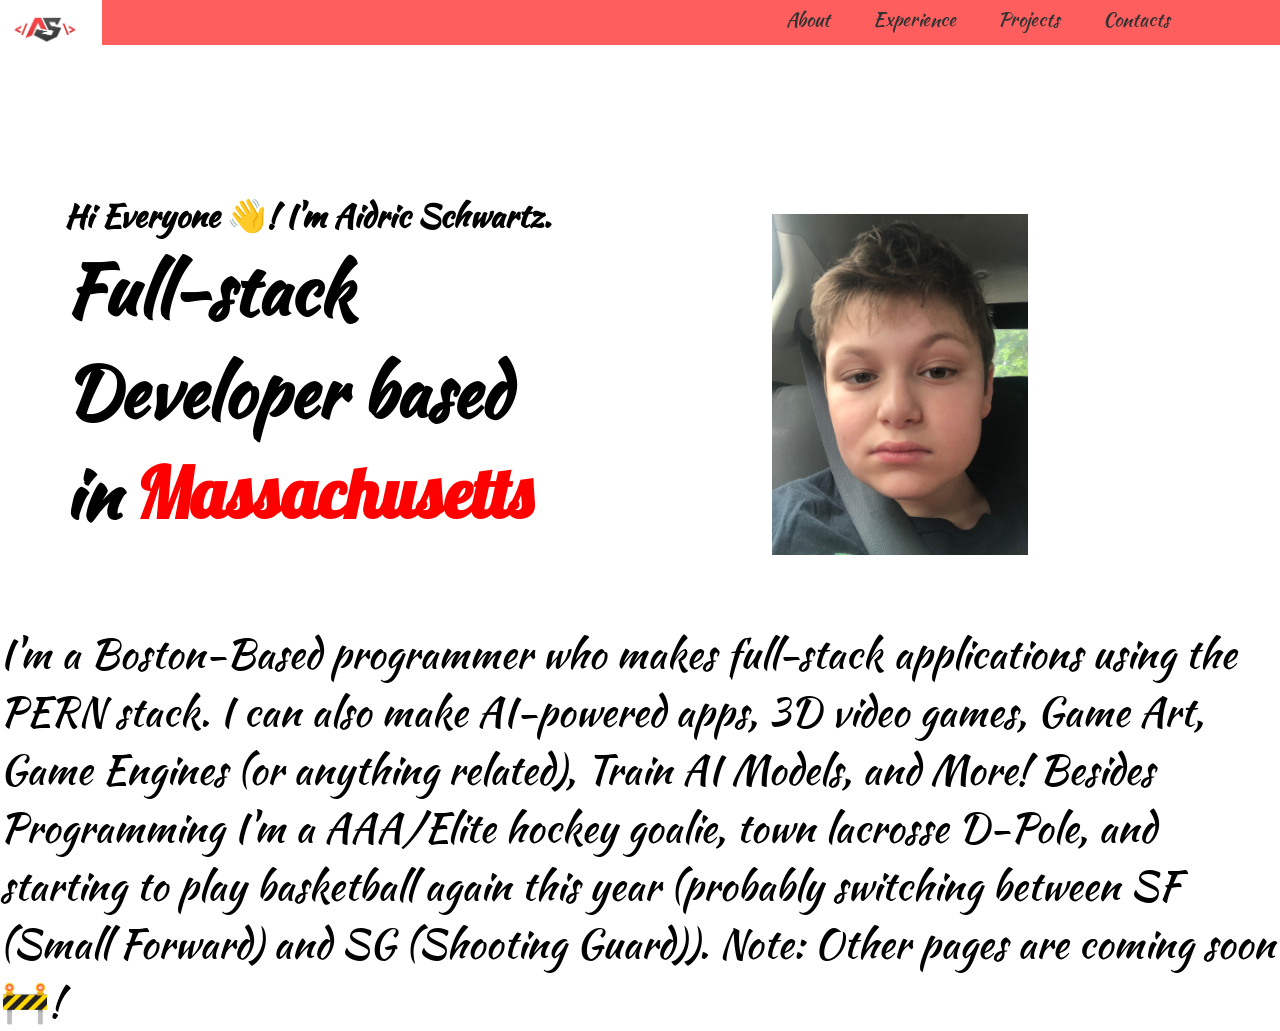
<file: index.html>
<!DOCTYPE html>
<html>
    <head>
        <link rel="preconnect" href="https://fonts.googleapis.com">
        <link rel="preconnect" href="https://fonts.gstatic.com" crossorigin>
        <link href="https://fonts.googleapis.com/css2?family=Kaushan+Script&display=swap" rel="stylesheet">
        <link rel="preconnect" href="https://fonts.googleapis.com">
        <link rel="preconnect" href="https://fonts.gstatic.com" crossorigin>
        <link href="https://fonts.googleapis.com/css2?family=Lobster&display=swap" rel="stylesheet">
        <link rel="stylesheet" href="indexStyle.css">
        <title>Aidric Schwartz's Portfolio Website</title>
    </head>
    <body>
        <nav>
            <div>
                <img src="Images/WebsiteLogo.png">
            </div>
            <ul>
                <li>About</li>
                <li>Experience</li>
                <li>Projects</li>
                <li>Contacts</li>
            </ul>
        </nav>
        <div class="intro">
            <h2>Hi Everyone 👋! I'm Aidric Schwartz.</h2>
            <h1>Full-stack Developer based in <span class="massachusetts-font">Massachusetts</span></h1>
        </div>
        <div class="main-image">
            <img src="Images/PictureOfMe.jpg">
        </div>
        <main>
            <p>I'm a Boston-Based programmer who makes full-stack applications using the PERN stack. I can also make AI-powered apps, 3D video games, Game Art, Game Engines (or anything related), Train AI Models, and More! Besides Programming I'm a AAA/Elite hockey goalie, town lacrosse D-Pole, and starting to play basketball again this year (probably switching between SF (Small Forward) and SG (Shooting Guard)). Note: Other pages are coming soon 🚧!</p>
        </main>
    </body>
</html>
</file>
<file: indexStyle.css>
* {
    margin: 0;
    padding: 0;
    font-family: "Kaushan Script", sans-serif;
}

h1 {
    font-size: clamp(2.5em, 5.5vw, 4.5em);
}

h2 {
    font-size: clamp(1em, 2.5vw, 3.5em)
}

.massachusetts-font {
    font-family: "Lobster";
    color: red;
}

.intro {
    display: inline-block;
    width: 40%;
    margin-left: 5%;
    margin-top: 15%;
}

nav {
    display: flex;
    position: fixed;
    width: 100%;
    height: 5%;
    top: 0;
    justify-content: center;
    background-color: rgb(255, 54, 54);
    z-index: 1;
    opacity: 0.8;
}

ul {
    position: relative;
    left: 30.5%;
    width: 50%;
}

nav ul li {
    display: inline-block;
    margin:  0.25em 1em;
    font-size: clamp(0.75em, 1.5vw, 1.5em);
}

nav div {
    position: relative;
    left: clamp(-21.5em, -21.5vw, 0em);
}

nav div img {
    background-color: white;
    height: 4em;
}

.main-image {
    display: inline;
    position: relative;
    left: 15%;
    top: 2.25em;
}

.main-image img {
    width: 20%;
}

main {
    position: relative;
    top: 5em;
}

main p {
    font-size: 2.5em;
}
</file>
